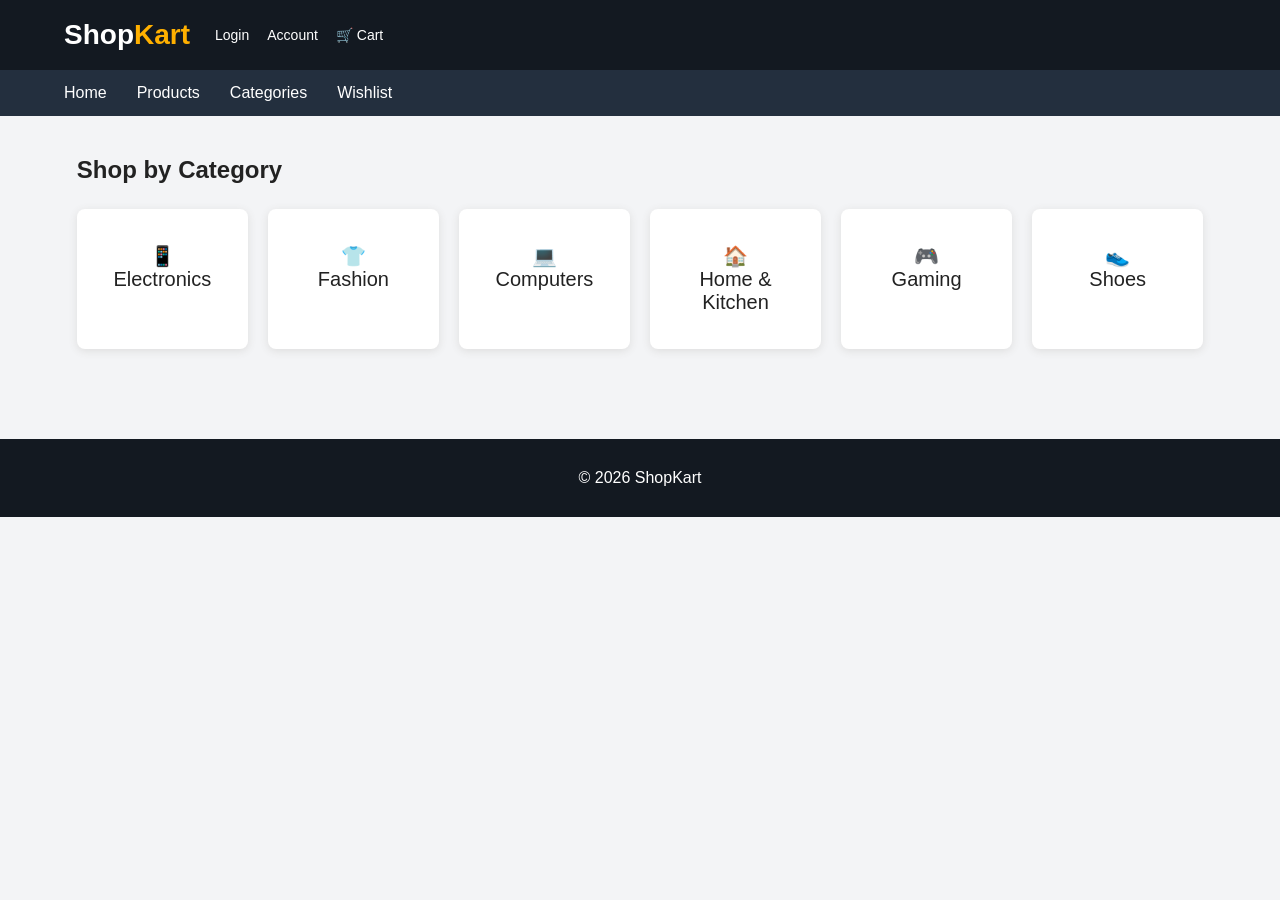
<file: categories.html>
<!DOCTYPE html>
<html lang="en">
<head>
    <meta charset="UTF-8">
    <meta name="viewport" content="width=device-width, initial-scale=1.0">
    <title>ShopKart - Categories</title>
    <link rel="stylesheet" href="css/style.css">
</head>

<body>

<header>
    <div class="topbar">
        <a href="index.html" class="logo">Shop<span>Kart</span></a>

        <div class="nav-links">
            <a href="login.html">Login</a>
            <a href="account.html">Account</a>
            <a href="cart.html">🛒 Cart</a>
        </div>
    </div>

    <nav>
        <a href="index.html">Home</a>
        <a href="products.html">Products</a>
        <a href="categories.html">Categories</a>
        <a href="wishlist.html">Wishlist</a>
    </nav>
</header>

<section class="section">

    <h2>Shop by Category</h2>

    <div class="categories">

        <a href="products.html" class="category">
            📱<br>
            Electronics
        </a>

        <a href="products.html" class="category">
            👕<br>
            Fashion
        </a>

        <a href="products.html" class="category">
            💻<br>
            Computers
        </a>

        <a href="products.html" class="category">
            🏠<br>
            Home & Kitchen
        </a>

        <a href="products.html" class="category">
            🎮<br>
            Gaming
        </a>

        <a href="products.html" class="category">
            👟<br>
            Shoes
        </a>

    </div>

</section>

<footer>
    <p>© 2026 ShopKart</p>
</footer>

</body>
</html>
</file>
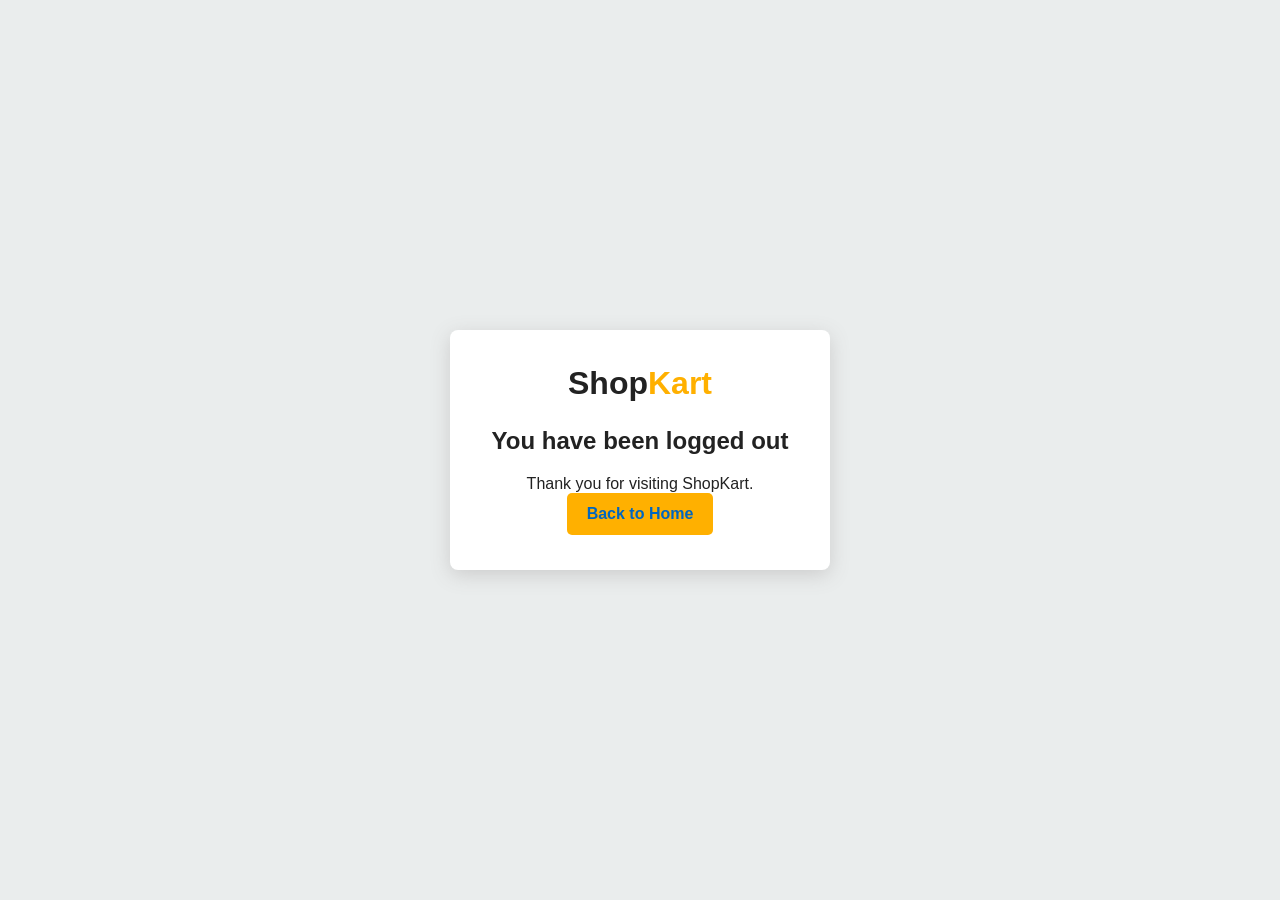
<file: logout.html>
<!DOCTYPE html>
<html lang="en">

<head>

<meta charset="UTF-8">

<meta name="viewport"
content="width=device-width, initial-scale=1.0">

<title>ShopKart - Logout</title>

<link rel="stylesheet" href="css/style.css">

</head>

<body>

<div class="auth-container">

<div class="auth-box">

<h1>Shop<span>Kart</span></h1>

<h2>You have been logged out</h2>

<p>Thank you for visiting ShopKart.</p>

<a href="index.html" class="btn">
Back to Home
</a>

</div>

</div>

<script>

localStorage.removeItem("shopkartUser");

</script>

</body>

</html>
</file>
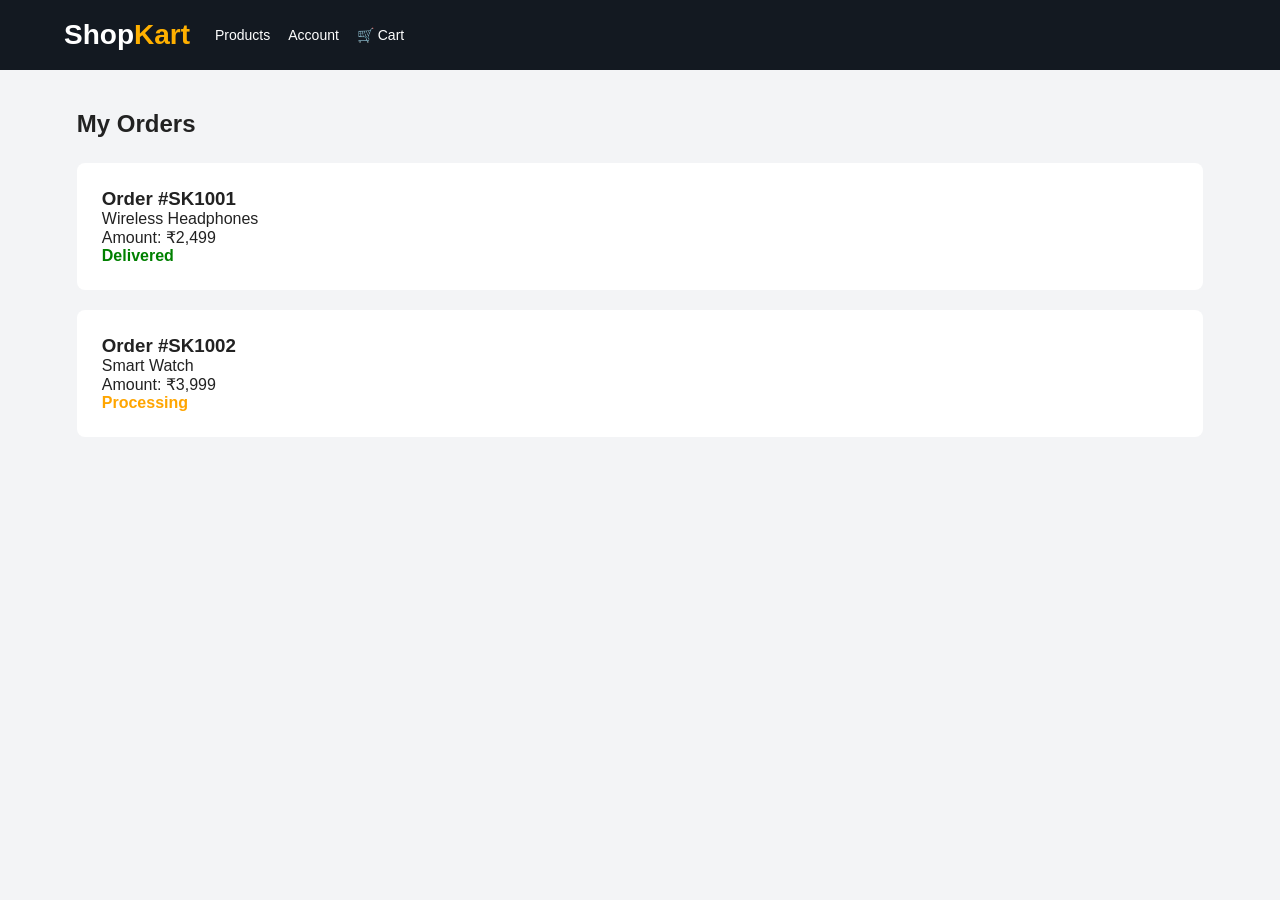
<file: orders.html>
<!DOCTYPE html>
<html lang="en">

<head>

<meta charset="UTF-8">

<meta name="viewport"
content="width=device-width, initial-scale=1.0">

<title>ShopKart - Orders</title>

<link rel="stylesheet" href="css/style.css">

</head>

<body>

<header>

<div class="topbar">

<a href="index.html" class="logo">
Shop<span>Kart</span>
</a>

<div class="nav-links">

<a href="products.html">Products</a>

<a href="account.html">Account</a>

<a href="cart.html">🛒 Cart</a>

</div>

</div>

</header>

<section class="section">

<h2>My Orders</h2>

<div class="order">

<h3>Order #SK1001</h3>

<p>Wireless Headphones</p>

<p>Amount: ₹2,499</p>

<p class="success">
Delivered
</p>

</div>

<div class="order">

<h3>Order #SK1002</h3>

<p>Smart Watch</p>

<p>Amount: ₹3,999</p>

<p class="pending">
Processing
</p>

</div>

</section>

</body>

</html>
</file>
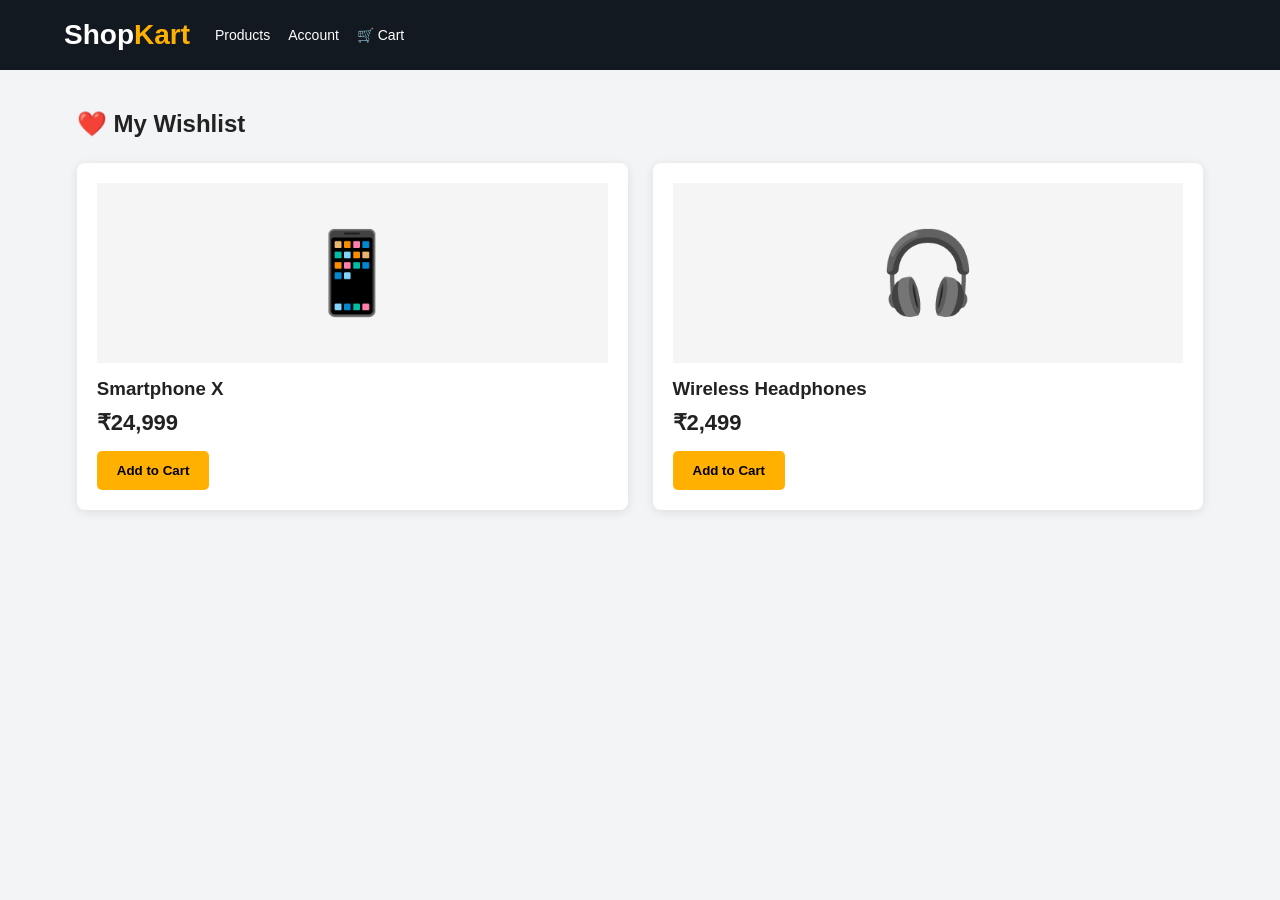
<file: wishlist.html>
<!DOCTYPE html>
<html lang="en">

<head>

<meta charset="UTF-8">

<meta name="viewport"
content="width=device-width, initial-scale=1.0">

<title>ShopKart - Wishlist</title>

<link rel="stylesheet" href="css/style.css">

</head>

<body>

<header>

<div class="topbar">

<a href="index.html" class="logo">
Shop<span>Kart</span>
</a>

<div class="nav-links">

<a href="products.html">Products</a>

<a href="account.html">Account</a>

<a href="cart.html">🛒 Cart</a>

</div>

</div>

</header>

<section class="section">

<h2>❤️ My Wishlist</h2>

<div class="products">

<div class="product-card">

<div class="product-img">📱</div>

<h3>Smartphone X</h3>

<p class="price">₹24,999</p>

<button onclick="addToCart('Smartphone X',24999)">
Add to Cart
</button>

</div>

<div class="product-card">

<div class="product-img">🎧</div>

<h3>Wireless Headphones</h3>

<p class="price">₹2,499</p>

<button onclick="addToCart('Wireless Headphones',2499)">
Add to Cart
</button>

</div>

</div>

</section>

</body>

</html>
</file>
<file: css/style.css>
* {
    margin: 0;
    padding: 0;
    box-sizing: border-box;
}

body {
    font-family: Arial, sans-serif;
    background: #f3f4f6;
    color: #222;
}

a {
    text-decoration: none;
    color: inherit;
}

/* HEADER */

header {
    background: #131921;
    color: white;
}

.topbar {
    min-height: 70px;
    display: flex;
    align-items: center;
    gap: 25px;
    padding: 10px 5%;
}

.logo {
    font-size: 28px;
    font-weight: bold;
    color: white;
}

.logo span {
    color: #ffb000;
}

.search {
    flex: 1;
    display: flex;
}

.search input {
    width: 100%;
    padding: 13px;
    border: none;
    outline: none;
    font-size: 16px;
}

.search button {
    width: 55px;
    border: none;
    background: #ffb000;
    cursor: pointer;
}

.nav-links {
    display: flex;
    gap: 18px;
}

.nav-links a {
    color: white;
    font-size: 14px;
}

nav {
    display: flex;
    gap: 30px;
    padding: 14px 5%;
    background: #232f3e;
}

nav a:hover,
.nav-links a:hover {
    color: #ffb000;
}

/* HERO */

.hero {
    min-height: 400px;
    display: flex;
    align-items: center;
    padding: 50px 8%;
    background: linear-gradient(
        120deg,
        #1e3c72,
        #2a5298
    );
    color: white;
}

.hero h1 {
    font-size: 48px;
    margin-bottom: 15px;
}

.hero p {
    font-size: 20px;
    margin-bottom: 25px;
}

/* BUTTON */

.btn,
button {
    display: inline-block;
    padding: 12px 20px;
    background: #ffb000;
    border: none;
    border-radius: 5px;
    cursor: pointer;
    font-weight: bold;
}

.btn:hover,
button:hover {
    background: #ffca28;
}

/* SECTION */

.section {
    padding: 40px 6%;
}

.section h2 {
    margin-bottom: 25px;
}

/* CATEGORIES */

.categories {
    display: grid;
    grid-template-columns:
        repeat(auto-fit, minmax(160px, 1fr));
    gap: 20px;
}

.category {
    background: white;
    padding: 35px 20px;
    text-align: center;
    border-radius: 8px;
    font-size: 20px;
    box-shadow: 0 2px 8px #ddd;
}

.category:hover {
    transform: translateY(-5px);
}

/* PRODUCTS */

.products {
    display: grid;
    grid-template-columns:
        repeat(auto-fit, minmax(220px, 1fr));
    gap: 25px;
}

.product-card {
    background: white;
    padding: 20px;
    border-radius: 8px;
    box-shadow: 0 2px 10px #ddd;
}

.product-img {
    height: 180px;
    display: flex;
    align-items: center;
    justify-content: center;
    background: #f5f5f5;
    font-size: 80px;
    margin-bottom: 15px;
}

.product-card h3 {
    margin-bottom: 10px;
}

.rating {
    color: #f5a623;
    margin-bottom: 10px;
}

.price {
    font-size: 22px;
    font-weight: bold;
    margin: 10px 0 15px;
}

/* AUTH */

.auth-container {
    min-height: 100vh;
    display: flex;
    justify-content: center;
    align-items: center;
    background: #eaeded;
}

.auth-box {
    width: 380px;
    background: white;
    padding: 35px;
    border-radius: 8px;
    box-shadow: 0 5px 20px #ccc;
    text-align: center;
}

.auth-box h1 {
    margin-bottom: 25px;
}

.auth-box h1 span {
    color: #ffb000;
}

.auth-box h2 {
    margin-bottom: 20px;
}

.auth-box input,
.checkout input,
.checkout select {
    width: 100%;
    padding: 13px;
    margin-bottom: 15px;
    border: 1px solid #ccc;
    border-radius: 5px;
}

.auth-box button,
.checkout button {
    width: 100%;
    margin-bottom: 20px;
}

.auth-box a {
    color: #0066c0;
}

/* ACCOUNT */

.account-box {
    max-width: 500px;
    background: white;
    padding: 30px;
    border-radius: 8px;
}

.account-box a {
    display: block;
    padding: 15px 0;
    color: #0066c0;
    border-bottom: 1px solid #ddd;
}

/* ORDERS */

.order {
    background: white;
    padding: 25px;
    margin-bottom: 20px;
    border-radius: 8px;
}

.success {
    color: green;
    font-weight: bold;
}

.pending {
    color: orange;
    font-weight: bold;
}

/* CART */

.cart-item {
    background: white;
    padding: 20px;
    margin-bottom: 15px;
    display: flex;
    justify-content: space-between;
    border-radius: 8px;
}

.cart-total {
    background: white;
    padding: 25px;
    margin-top: 20px;
}

/* CHECKOUT */

.checkout {
    max-width: 600px;
    margin: 50px auto;
    background: white;
    padding: 35px;
    border-radius: 8px;
}

/* PRODUCT DETAIL */

.product-detail {
    max-width: 1000px;
    margin: 50px auto;
    padding: 30px;
    background: white;
    display: grid;
    grid-template-columns: 1fr 1fr;
    gap: 50px;
}

.big-product-img {
    height: 400px;
    display: flex;
    justify-content: center;
    align-items: center;
    background: #f5f5f5;
    font-size: 150px;
}

/* FOOTER */

footer {
    margin-top: 50px;
    background: #131921;
    color: white;
    text-align: center;
    padding: 30px;
}

/* MOBILE */

@media (max-width: 768px) {

    .topbar {
        flex-wrap: wrap;
    }

    .search {
        order: 3;
        width: 100%;
    }

    .nav-links {
        gap: 10px;
    }

    nav {
        overflow-x: auto;
        gap: 20px;
    }

    .hero h1 {
        font-size: 35px;
    }

    .product-detail {
        grid-template-columns: 1fr;
        margin: 20px;
    }

    .big-product-img {
        height: 300px;
    }

}
</file>
